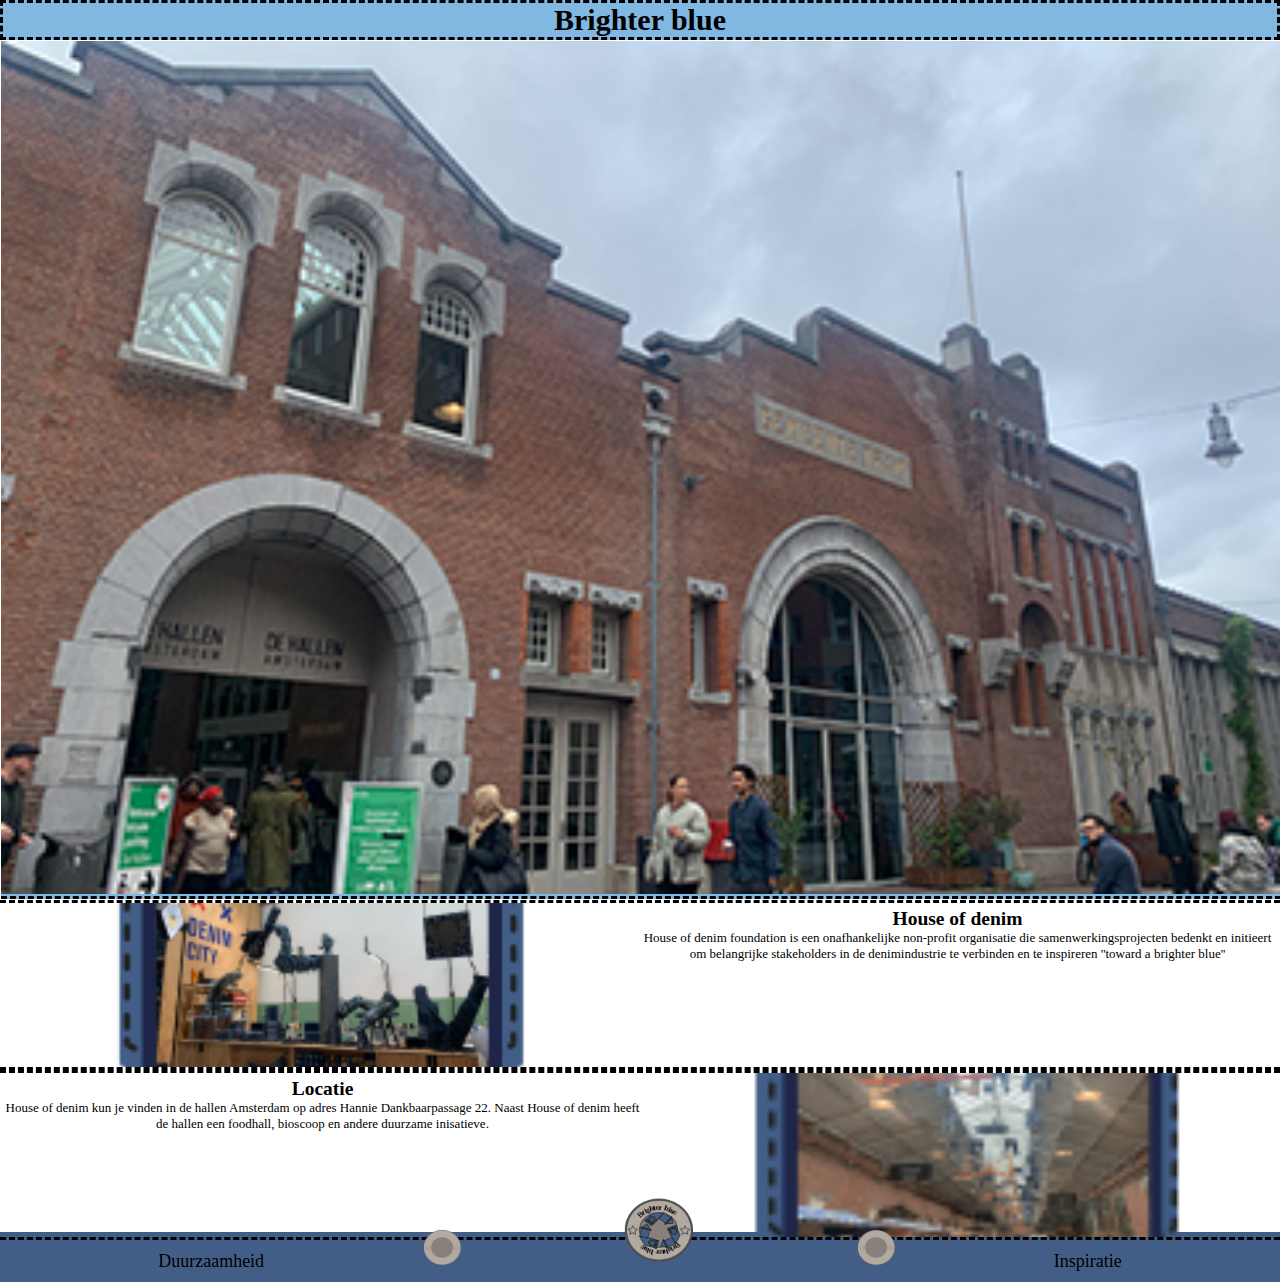
<file: index.html>
<!DOCTYPE html>
<html lang="en">
<head>
    <meta charset="UTF-8">
    <meta name="viewport" content="width=device-width, initial-scale=1.0">
    <title>Brighter blue</title>
    <link rel="stylesheet" href="./style/style.css">
</head>
<body>
    <!--header-->
   <header>
    <h1>Brighter blue</h1>
    <img class="frontpicture" src="plaatjes/12345.jpg" alt="foto van de buitekant van de Hallen">
   </header>
   <!--main-->
   <main>
    <!--section1-->
    <section>
        <article class="plaatjes"> 
           <img src="plaatjes/ja.png" alt="Foto van house of denim">
        </article>
        <article class="text">
            <h2>House of denim</h2>
            <p> House of denim foundation is een onafhankelijke 
                non-profit organisatie die samenwerkingsprojecten 
                bedenkt en initieert om belangrijke stakeholders in de 
                denimindustrie te verbinden en te inspireren ''toward a brighter blue''</p>
        </article>
    </section>
    <!--section2-->
    <section class="swap">
        <article class="plaatjes"> 
            <img src="plaatjes/locatie3.png" alt="foto van hangende broeken">
        </article>
         <article class="text">
            <h2> Locatie</h2>
            <p>House of denim kun je vinden in de hallen Amsterdam op adres Hannie Dankbaarpassage 22.  
            Naast House of denim heeft de hallen een foodhall, bioscoop en andere duurzame inisatieve. </p>
         </article>
    </section>
   </main>
   <!--Footer-->
   <footer>
   <!--navbar-->
            <ul class="navbar">
                <li> 
                    <a href="duurzaamheid.html"> Duurzaamheid</a> 
                </li>
                <li>
                    <a href="duurzaamheid.html">
                        <img class="side" src="plaatjes/button.png" alt="button">
                    </a>
                </li>
                <li>
                    <a href="index.html">
                      <img src="plaatjes/logo2.png" alt="logo" class="middle">
                    </a>
                </li>
                <li>
                    <a href="inspiratie.html">
                        <img class="side" src="plaatjes/button.png" alt="button">
                    </a>
                </li>
                <li> 
                    <a href="inspiratie.html"> Inspiratie</a> 
                </li>
            </ul>
            <div class="blauw">
            </div>
   </footer>   
</body>
</html>
</file>
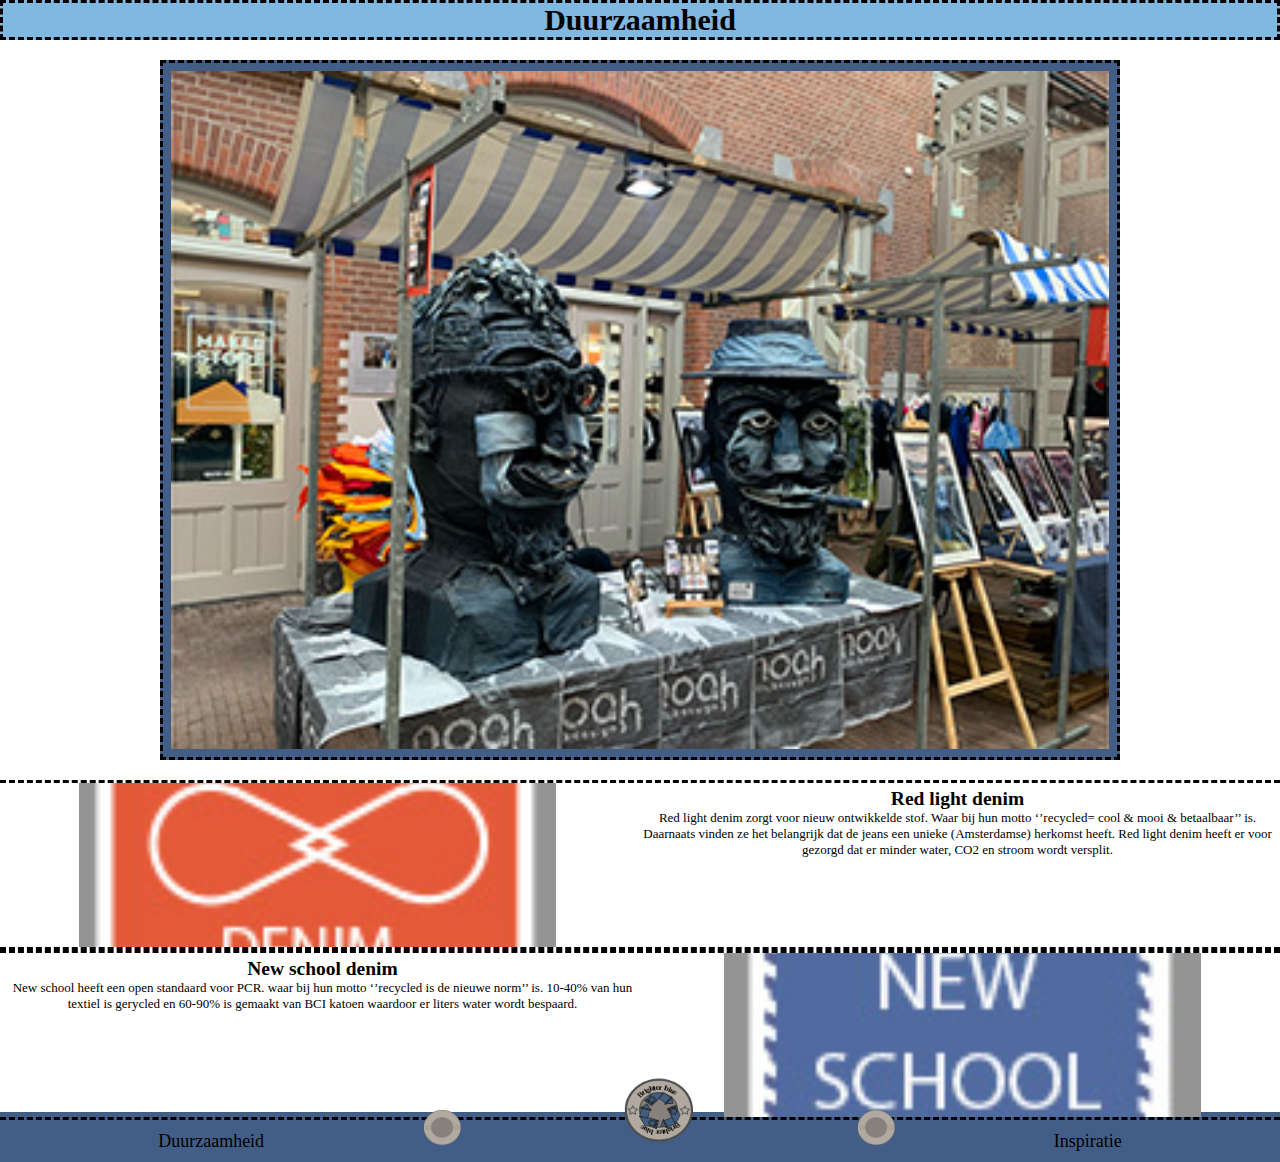
<file: duurzaamheid.html>
<!DOCTYPE html>
<html lang="en">
<head>
    <meta charset="UTF-8">
    <meta name="viewport" content="width=device-width, initial-scale=1.0">
    <title>Brighter blue</title>
    <link rel="stylesheet" href="./style/style.css">
</head>
<body>
    <!--header-->
   <header>
    <h1>Duurzaamheid</h1>
    <img class="hoofden" src="plaatjes/hoofden2.jpg" alt="foto van hoofden gemaakt van broeken">
   </header>
   <!--main-->
   <main>
    <!--section1-->
    <section>
        <article class="plaatjes"> 
           <img class="duurzaamheid" src="plaatjes/redlight.jpg" alt="plaatje van redlightdenim">
        </article>
        <article class="text">
            <h2>Red light denim</h2>
            <p>Red light denim zorgt voor nieuw ontwikkelde stof. Waar bij hun motto 
                ‘’recycled= cool & mooi & betaalbaar’’ is. 
                Daarnaats vinden ze het belangrijk dat de jeans een unieke 
                (Amsterdamse) herkomst heeft. Red light denim heeft er voor gezorgd 
                dat er minder water, CO2 en stroom wordt versplit. 
                </p>
        </article>
    </section>
     <!--section2-->
     <section class="swap">
        <article class="plaatjes"> 
            <img class="duurzaamheid" src="plaatjes/denimschool.jpg" alt="plaatje van denimschool">
        </article>
         <article class="text">
            <h2>New school denim</h2>
            <p>New school heeft een open standaard voor PCR. waar bij hun motto
                 ‘’recycled is de nieuwe norm’’ is. 10-40% van hun textiel is 
                 gerycled en 60-90% is gemaakt van BCI katoen waardoor er liters water wordt bespaard.
            </p>
         </article>
    </section>
   </main>
   <!--footer-->
   <footer>
    <!--navbar-->
    <ul class="navbar">
        <li> 
            <a href="duurzaamheid.html"> Duurzaamheid</a> 
        </li>
        <li>
            <a href="duurzaamheid.html">
                <img class="side" src="plaatjes/button.png" alt="button">
            </a>
        </li>
        <li>
              <a href="index.html">
                    <img src="plaatjes/logo2.png" alt="logo" class="middle">
                </a>
        </li>
        <li>
            <a href="inspiratie.html">
                <img class="side" src="plaatjes/button.png" alt="button">
            </a>
        </li>
        <li> 
            <a href="inspiratie.html"> Inspiratie</a> 
        </li>
    </ul>
    <div class="blauw">
    </div>
</footer>   
</body>
</html>
</file>
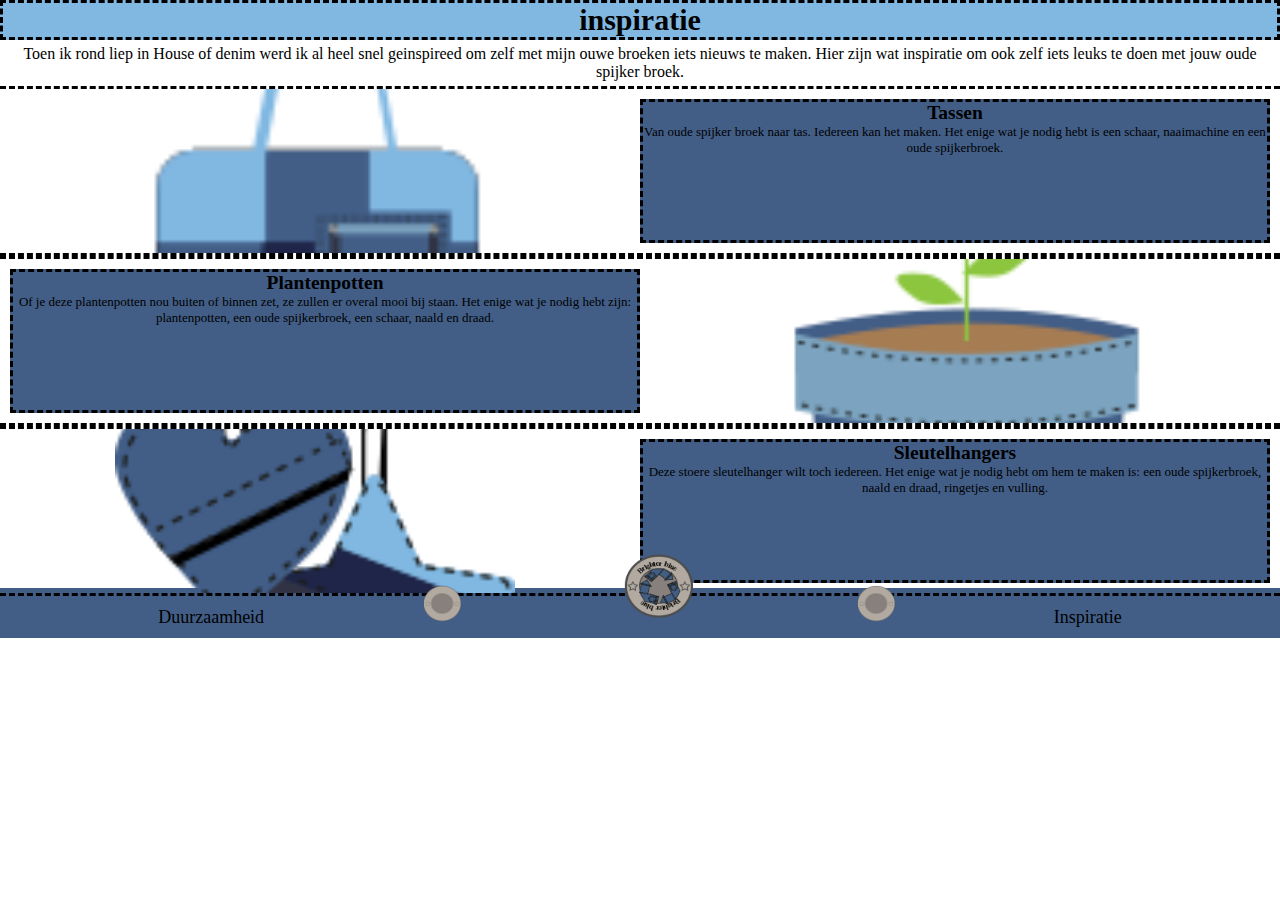
<file: inspiratie.html>
<!DOCTYPE html>
<html lang="en">
<head>
    <meta charset="UTF-8">
    <meta name="viewport" content="width=device-width, initial-scale=1.0">
    <title>Brighter blue</title>
    <link rel="stylesheet" href="./style/style.css">
</head>
<body>
    <!--header-->
   <header>
        <h1>inspiratie</h1>
        <p class="pheader">Toen ik rond liep in House of denim werd ik al heel snel geinspireed om 
            zelf met mijn ouwe broeken iets nieuws te maken. Hier zijn wat inspiratie om 
            ook zelf iets leuks te doen met jouw oude spijker broek.</p>
   </header>
   <!--main-->
   <main>
     <!--section1-->
     <section>
        <article class="plaatjes"> 
           <img class="inspiratie" src="plaatjes/tas.png" alt="plaatje van een tas">
        </article>
        <article class="text2">
            <h2>Tassen</h2>
            <p>Van oude spijker broek naar tas.  Iedereen 
                kan het maken. Het enige wat je nodig hebt is een 
                schaar, naaimachine en een oude spijkerbroek. </p>
        </article>
    </section>
     <!--section2-->
     <section class="swap">
        <article class="plaatjes"> 
            <img class="inspiratie" src="plaatjes/bloem.png" alt="plaatje van een plantenpot">
        </article>
         <article class="text2">
            <h2>Plantenpotten</h2>
            <p>Of je deze plantenpotten nou buiten of binnen zet, 
                ze zullen er overal mooi bij staan. Het enige wat je nodig hebt 
                zijn: plantenpotten, een oude spijkerbroek, een schaar, naald en draad.</p>
         </article>
    </section>
    <!--section 3-->
    <section>
        <article class="plaatjes"> 
           <img class="inspiratie" src="plaatjes/sleutelhanger.png" alt="plaatje van sleutelhangers">
        </article>
        <article class="text2">
            <h2>Sleutelhangers</h2>
            <p>Deze stoere sleutelhanger wilt toch iedereen. 
                Het enige wat je nodig hebt om hem te maken is: een oude 
                spijkerbroek, naald en draad, ringetjes en vulling.</p>
        </article>
    </section>
   </main>
   <!--footer-->
   <footer>
    <!--navbar-->
    <ul class="navbar">
        <li> 
            <a href="duurzaamheid.html"> Duurzaamheid</a> 
        </li>
        <li>
            <a href="duurzaamheid.html">
                <img class="side" src="plaatjes/button.png" alt="plaatje van een button">
            </a>
        </li>
        <li>
            <a href="index.html">
                    <img src="plaatjes/logo2.png" alt="logo" class="middle">
            </a>
        </li>
        <li>
            <a href="inspiratie.html">
                <img class="side" src="plaatjes/button.png" alt="plaatje van button">
            </a>
        </li>
        <li> 
            <a href="inspiratie.html"> Inspiratie</a> 
        </li>
    </ul>
    <div class="blauw">
    </div>
</footer>   
</body>
</html>
</file>
<file: style/style.css>
*{
    padding: 0;
    margin: 0;
    box-sizing: border-box;
}
/*header*/
header{
    display: flex;
    flex-direction: column;
}
h1{
    background-color: #80B8E2;
    text-align: center;
    border-style: dashed;
    font-size: 30px;
}
.frontpicture {
    width: 100%;
    border-bottom-style: dashed;
    background-color: #80B8E2;
    padding-bottom: 2px;
}
.pheader{
    margin: 5px;
    text-align: center;
}
.hoofden{
    background-color: #425E87;
    padding: 8px;
    margin: 20px;
    border-style: dashed;
    width: 75%;
    display: flex;
    align-self: center;
}
/*body*/
body { 
    background-size: cover;
    background-repeat: no-repeat;
    background-size: cover;
 }
 /*main*/
section{
    display: flex;
    flex-direction: column;
    text-align: center;
    overflow: hidden;
    position: relative;  
    border-bottom: dashed ;
    border-top: dashed ;
    flex-direction: row;
    height: 170px;
}
/*article*/
.plaatjes{
    width: 50%;
    display: flex;
    justify-content: center;
    align-items: center;
 }
 .text{
    text-align: center;
    width: 50%;
    font-size: small;
    margin: 5px;
}
.text2{
    text-align: center;
    width: 50%;
    font-size: small;
    background-color: #425E87;
    margin: 10px;
    border-style: dashed;
}
.swap {
    display: flex;
    flex-direction: row-reverse;
    justify-content: space-around;
}
.duurzaamheid{
    width: 75%;
    margin: 5px;
}
.inspiratie{
    width: 65%;
    padding: 5px;
}
/*Footer*/
ul {
    display: flex;
    list-style: none;
    justify-content: space-evenly;
    align-items: flex-end;
    padding-bottom: 10px;
    width: 100%;
}
.navbar a {
    position: relative;
    font-size: 18px;
    color: black;
    font-weight: 500;
    text-decoration: none;
}
footer{
   margin-top: -50px;
}
/*image*/
img{
    margin: 1px;
    width: 100%;
}
.side{
    width: 38px;
}
.middle{
    width: 75px;
}
.blauw{
    width: 100%;
    height: 50px;
    background-color: #425E87;
    margin-top: -50px;
}
</file>
